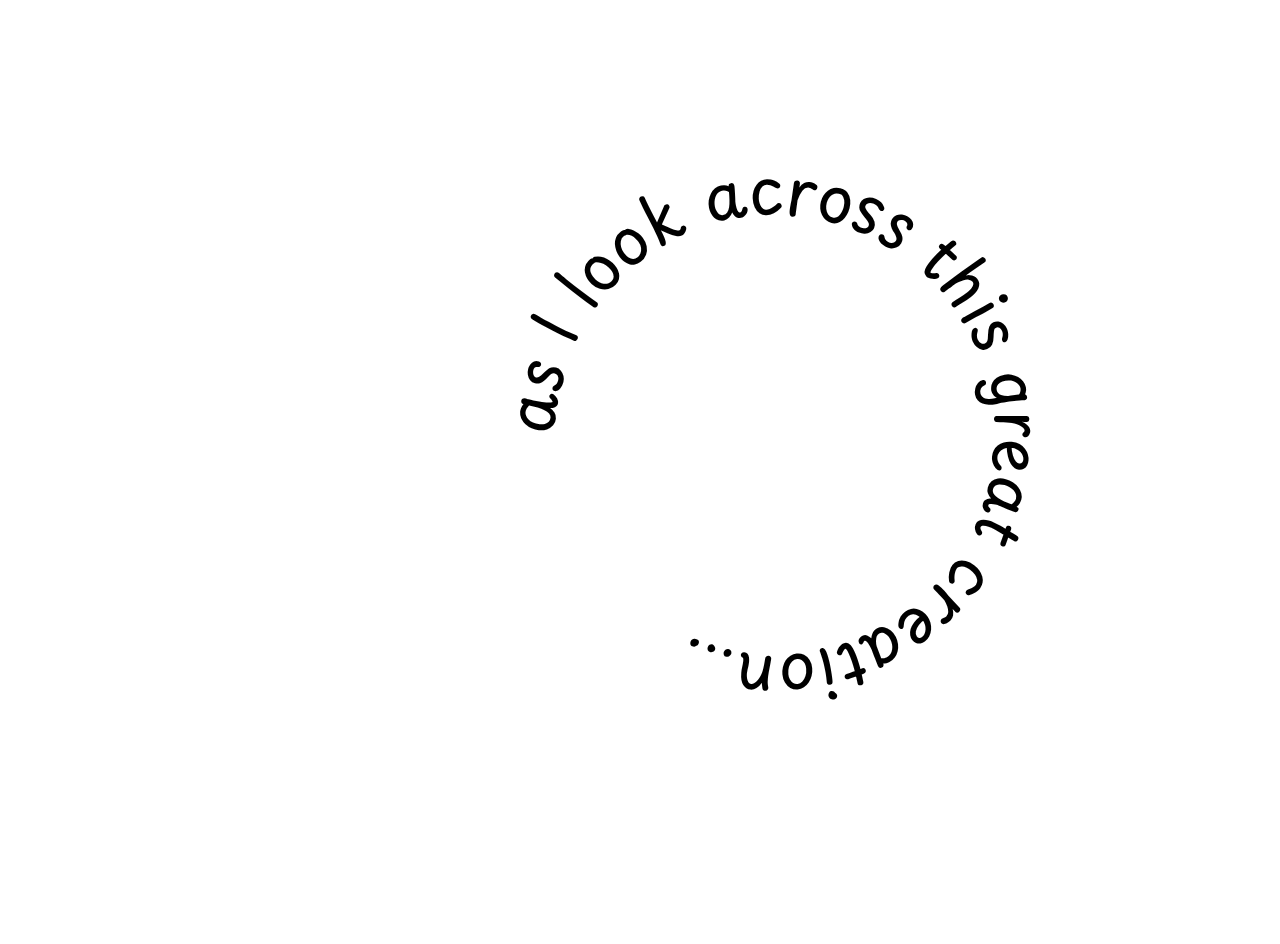
<file: index.html>
<!DOCTYPE html>
<html lang="en">
<head>
	<meta charset="UTF-8">
	<title>Blissed Out F'Days</title>

  <link rel="preconnect" href="https://fonts.googleapis.com">
  <link rel="preconnect" href="https://fonts.gstatic.com" crossorigin>
  <link href="https://fonts.googleapis.com/css2?family=Playpen+Sans:wght@700&display=swap" rel="stylesheet">

  <link rel="stylesheet" href="css/style.css">

</head>
<body>
    <svg viewBox="0 0 100 100" width="400" height="400">
        <defs>
          <path id="circle"
            d="
              M 50, 50
              m -37, 0
              a 37,37 0 1,1 74,0
              a 37,37 0 1,1 -74,0"/>
        </defs>
        <text font-size="11">
          <textPath xlink:href="#circle">
            <a href="pagetwo.html">as I look across this great creation...</a>
          </textPath>
        </text>
      </svg>
</body>
</file>
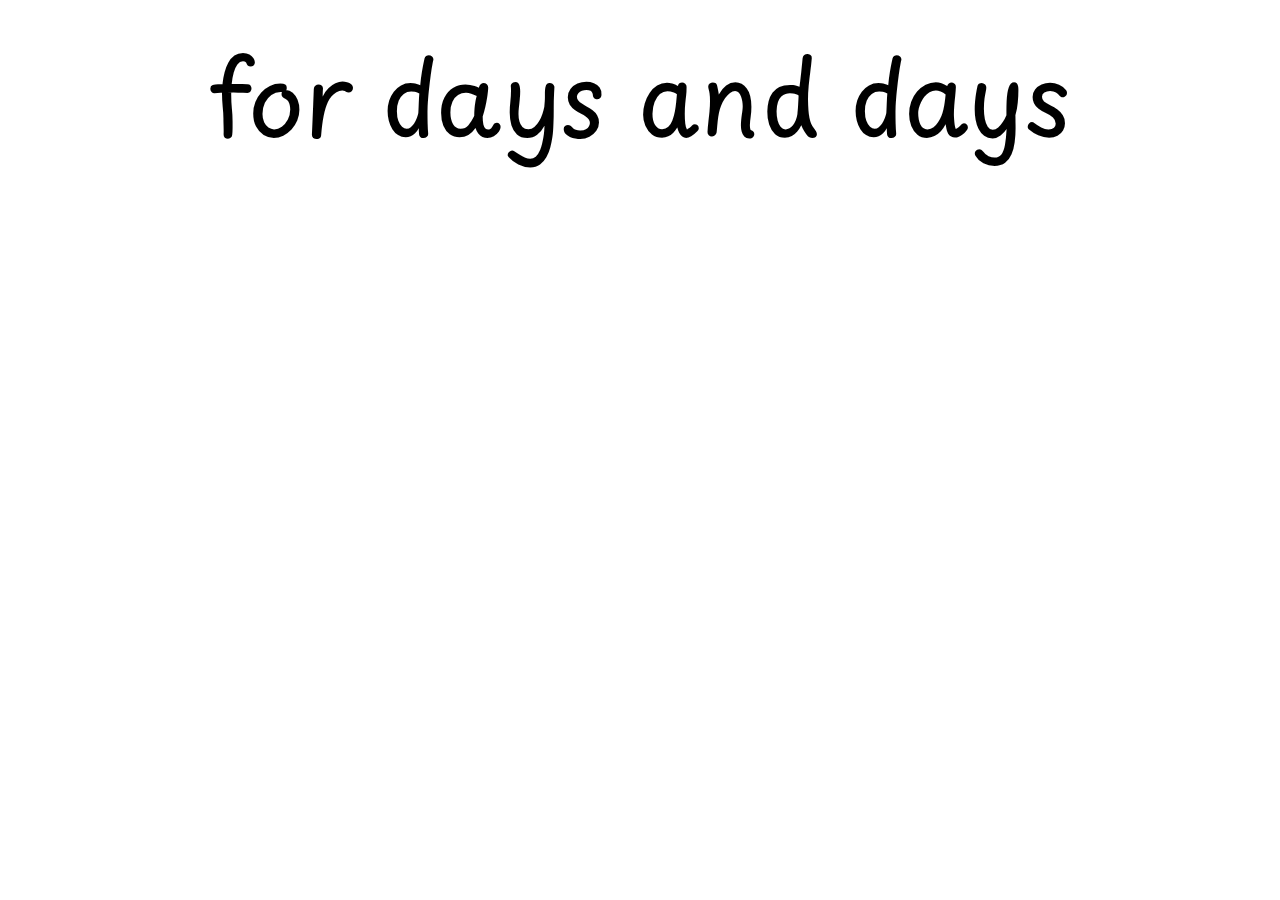
<file: pageeight.html>
<!DOCTYPE html>
<html lang="en">
<head>

	<meta charset="UTF-8">
	<title>Blissed Out F'Days</title>

	<link rel="preconnect" href="https://fonts.googleapis.com">
	<link rel="preconnect" href="https://fonts.gstatic.com" crossorigin>
	<link href="https://fonts.googleapis.com/css2?family=Playpen+Sans:wght@700&display=swap" rel="stylesheet">


    <link rel="stylesheet" href="css/style.css">

</head>
<body>

	<div id="daystwo">
	<a href="index.html"><div class="daysstwo">for days and days</div></a> 
</div>
</body>
</file>
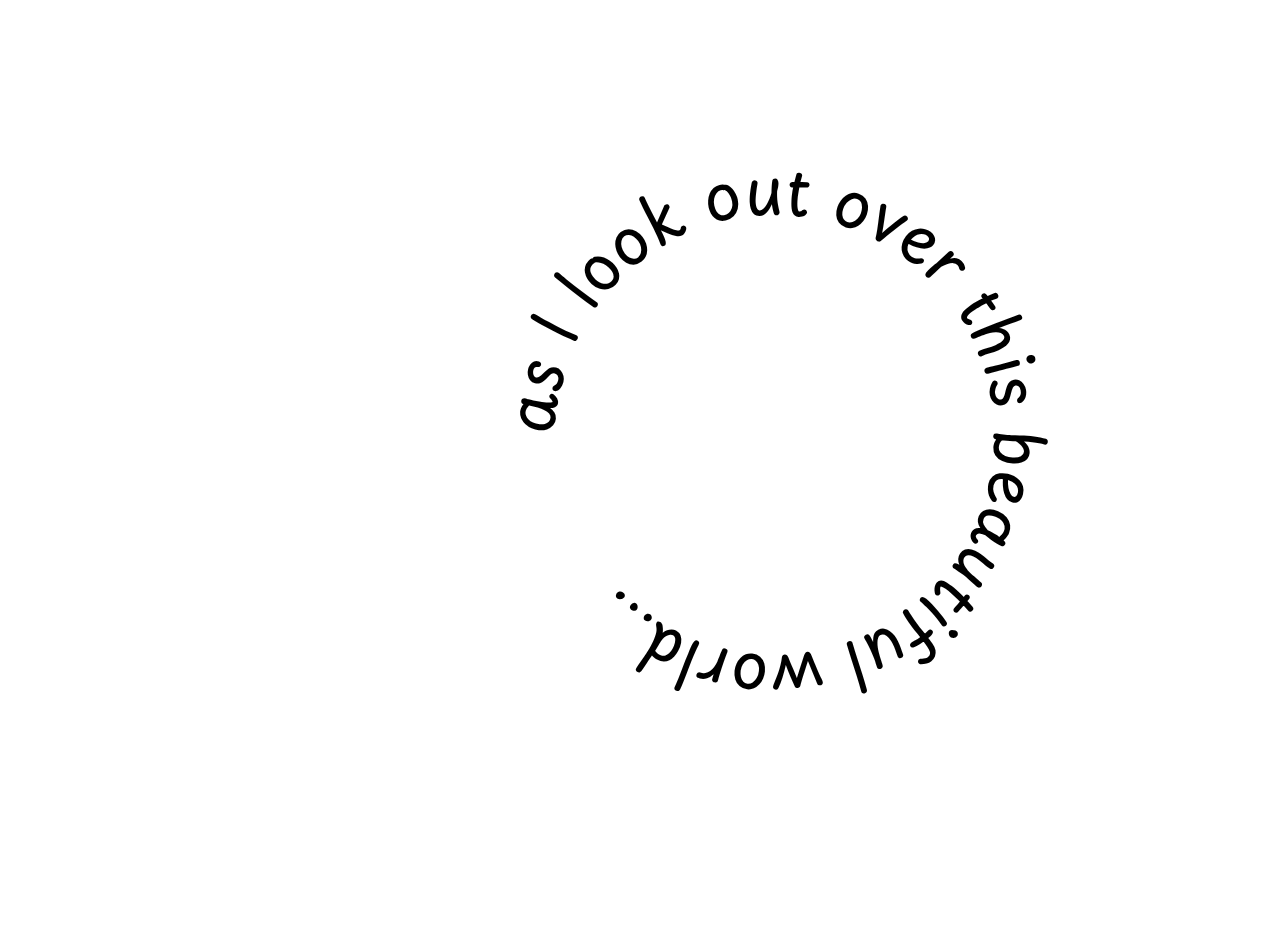
<file: pagefive.html>
<!DOCTYPE html>
<html lang="en">
<head>

	<meta charset="UTF-8">
	<title>Blissed Out F'Days</title>

<link rel="preconnect" href="https://fonts.googleapis.com">
<link rel="preconnect" href="https://fonts.gstatic.com" crossorigin>
<link href="https://fonts.googleapis.com/css2?family=Playpen+Sans:wght@700&display=swap" rel="stylesheet">

    <link rel="stylesheet" href="css/style.css">

</head>
<body>
    <svg viewBox="0 0 100 100" width="400" height="400">
        <defs>
          <path id="circle"
            d="
              M 50, 50
              m -37, 0
              a 37,37 0 1,1 74,0
              a 37,37 0 1,1 -74,0"/>
        </defs>
        <text font-size="11">
          <textPath xlink:href="#circle">
            <a href="pagesix.html">as I look out over this beautiful world...</a>
          </textPath>
        </text>
      </svg>
</file>
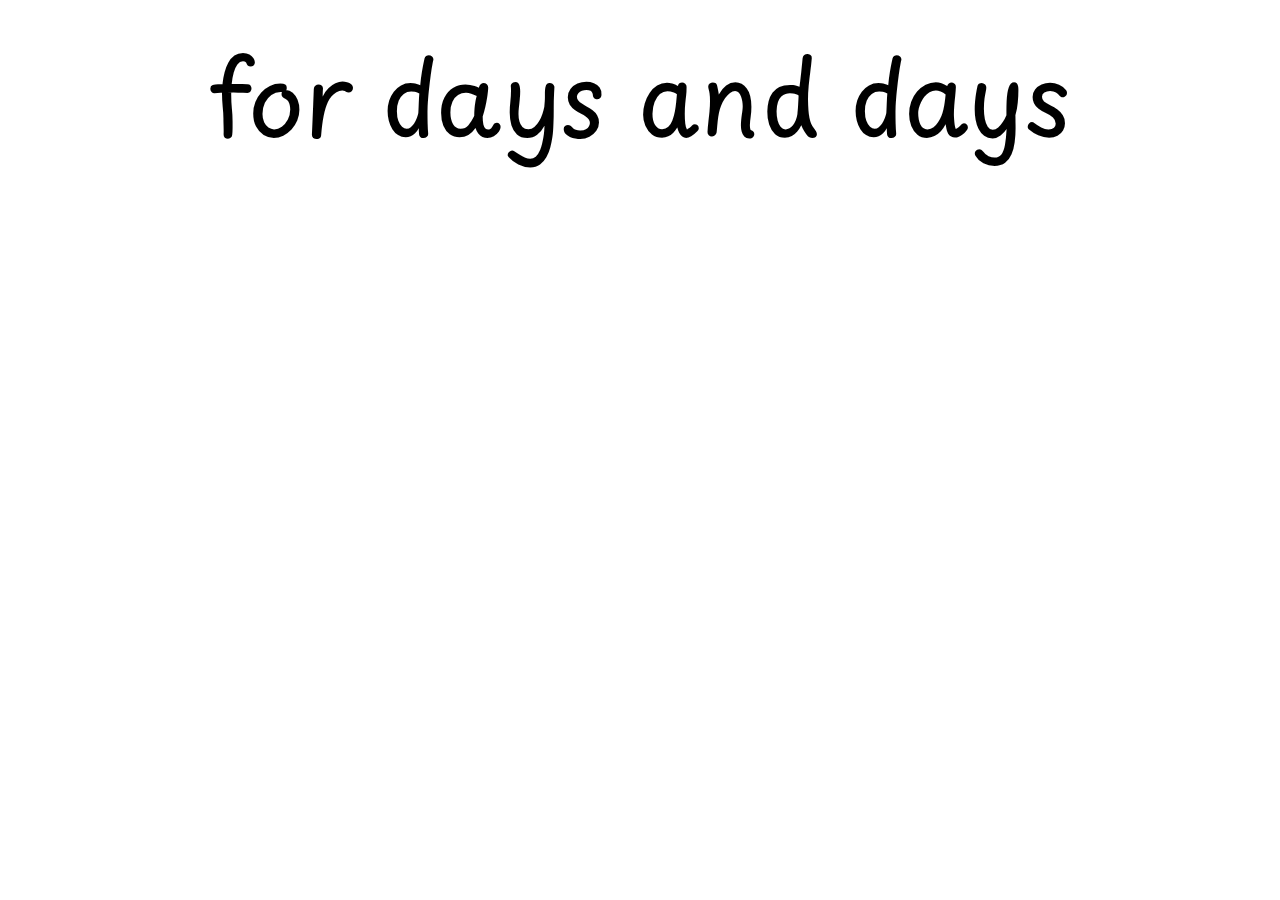
<file: pagefour.html>
<!DOCTYPE html>
<html lang="en">
<head>

	<meta charset="UTF-8">
	<title>Blissed Out F'Days</title>

	<link rel="preconnect" href="https://fonts.googleapis.com">
	<link rel="preconnect" href="https://fonts.gstatic.com" crossorigin>
	<link href="https://fonts.googleapis.com/css2?family=Playpen+Sans:wght@700&display=swap" rel="stylesheet">


    <link rel="stylesheet" href="css/style.css">

</head>
<body>

	<div id="days">
	<a href="pagefive.html"><div class="dayss">for days and days</div></a> 
</div>
</body>
</file>
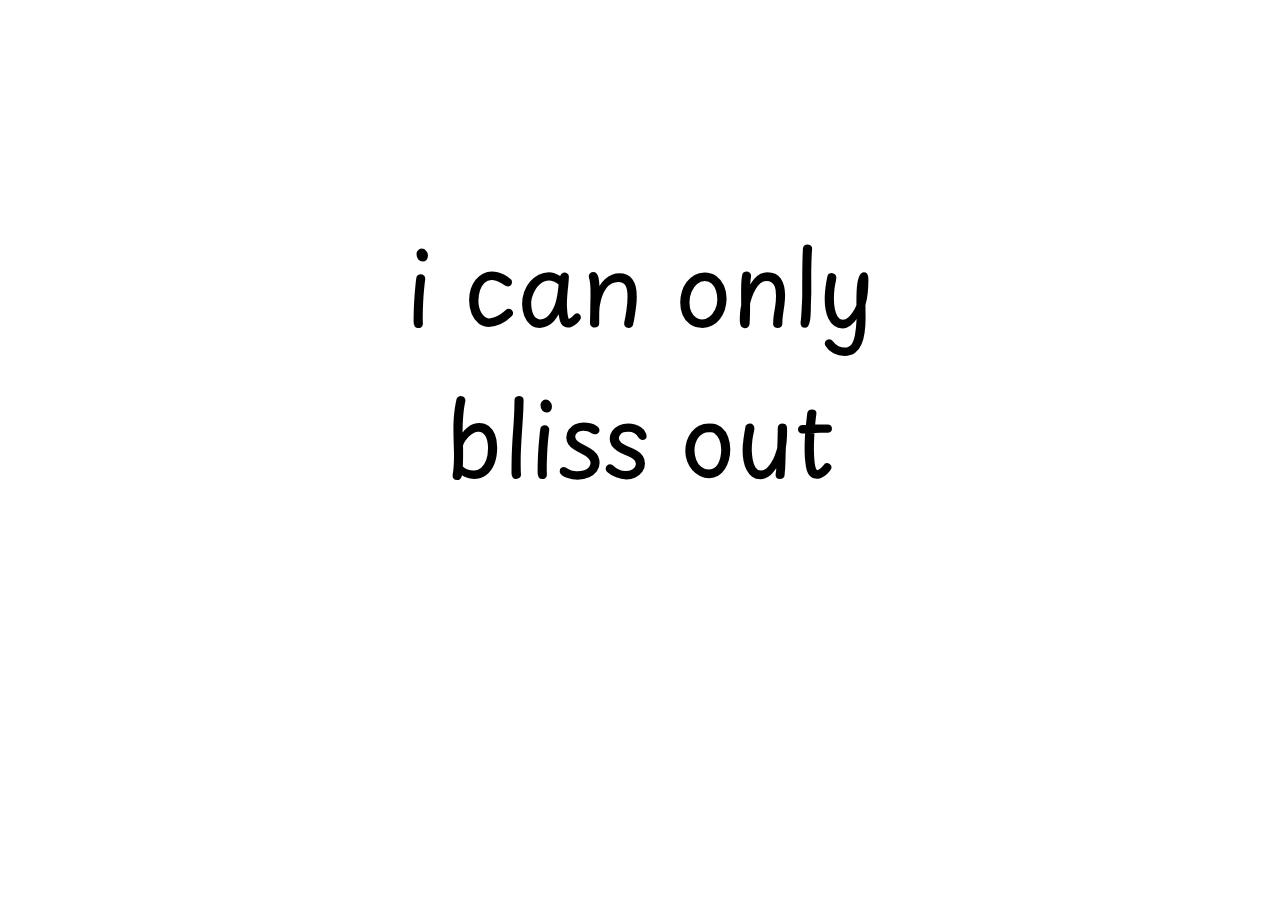
<file: pageseven.html>
<!DOCTYPE html>
<html lang="en">
<head>

	<meta charset="UTF-8">
	<title>Blissed Out F'Days</title>

    <link rel="preconnect" href="https://fonts.googleapis.com">
    <link rel="preconnect" href="https://fonts.gstatic.com" crossorigin>
    <link href="https://fonts.googleapis.com/css2?family=Playpen+Sans:wght@700&display=swap" rel="stylesheet">

    <link rel="stylesheet" href="css/style.css">

</head>
<body>
    <div id="blisstwo">
        <a href="pageeight.html">
            i can only</a></div>
            <div class=outtwo>bliss out</div>
    </div>
</body>
</file>
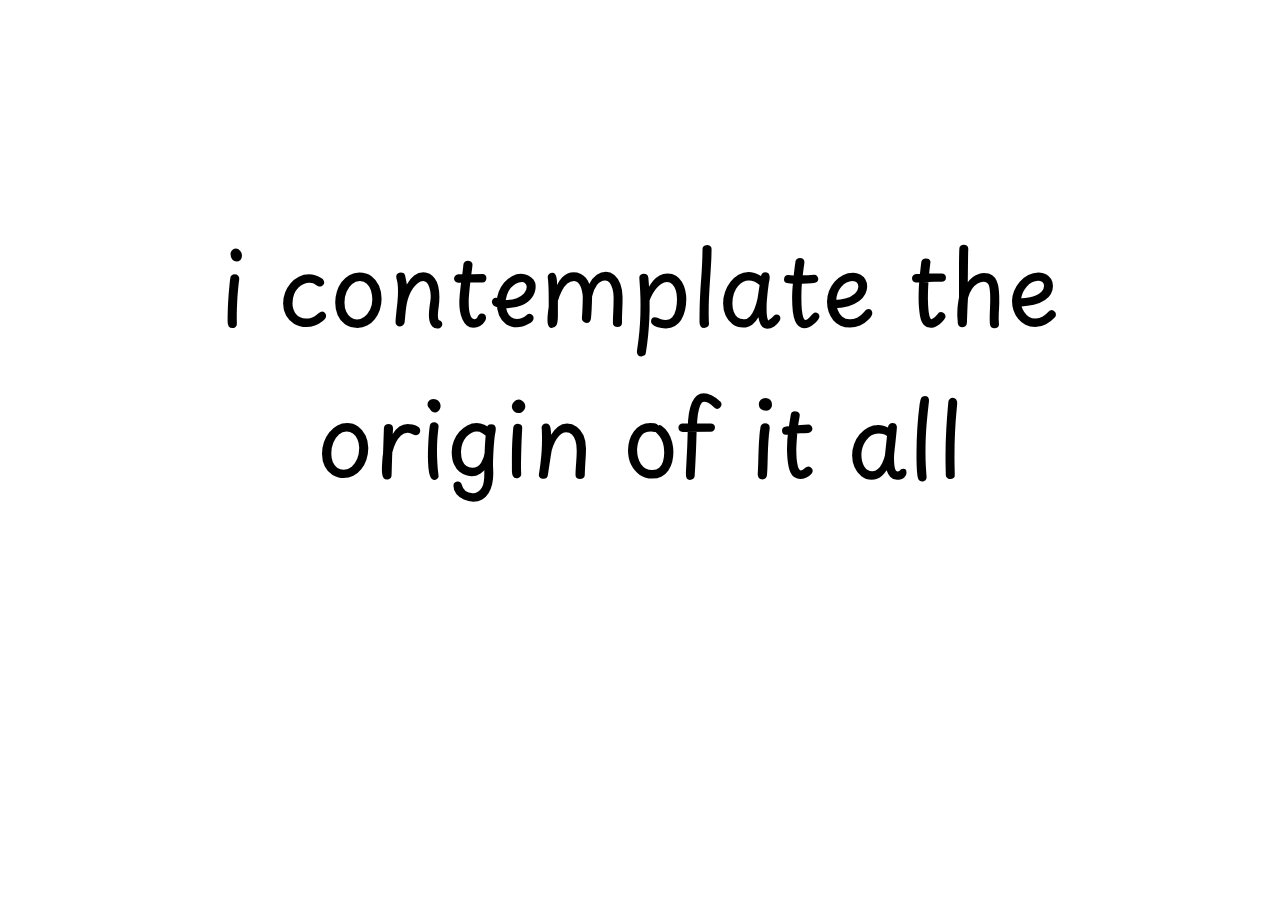
<file: pagesix.html>
<!DOCTYPE html>
<html lang="en">
<head>

	<meta charset="UTF-8">
	<title>Blissed Out F'Days</title>

    <link rel="preconnect" href="https://fonts.googleapis.com">
    <link rel="preconnect" href="https://fonts.gstatic.com" crossorigin>
    <link href="https://fonts.googleapis.com/css2?family=Playpen+Sans:wght@700&display=swap" rel="stylesheet">
     
    <link rel="stylesheet" href="css/style.css">

</head>
<body>
    <div id="contemplate">
    <a href="pageseven.html">i contemplate the origin of it all</a>
    </div>
</file>
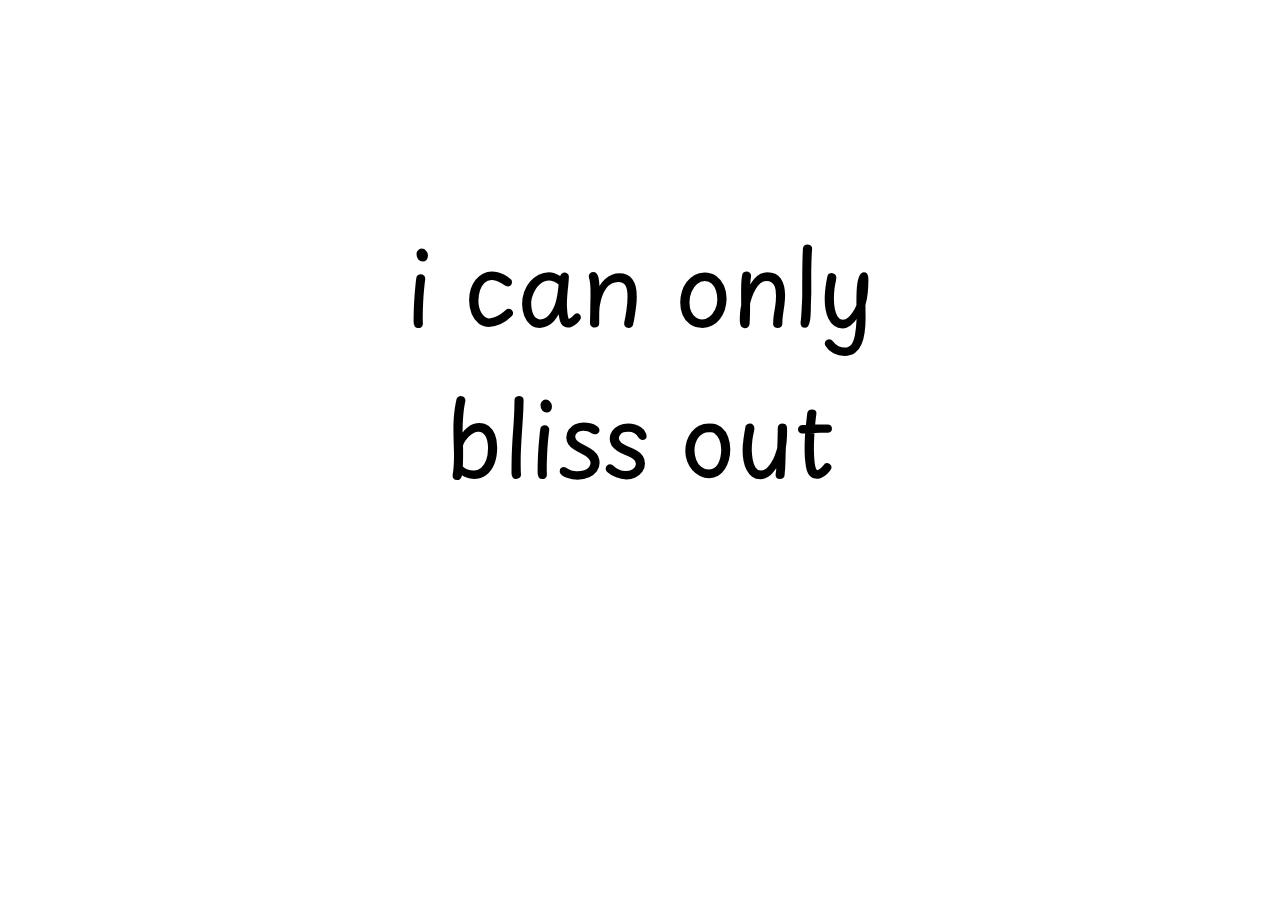
<file: pagethree.html>
<!DOCTYPE html>
<html lang="en">
<head>

	<meta charset="UTF-8">
	<title>Blissed Out F'Days</title>

    <link rel="preconnect" href="https://fonts.googleapis.com">
	<link rel="preconnect" href="https://fonts.gstatic.com" crossorigin>
	<link href="https://fonts.googleapis.com/css2?family=Playpen+Sans:wght@700&display=swap" rel="stylesheet">

    <link rel="stylesheet" href="css/style.css">

</head>
<body>
	<div id="bliss">
	<a href="pagefour.html">
	i can only</a></div>
	<div class=out>bliss out</div>

</body>
</file>
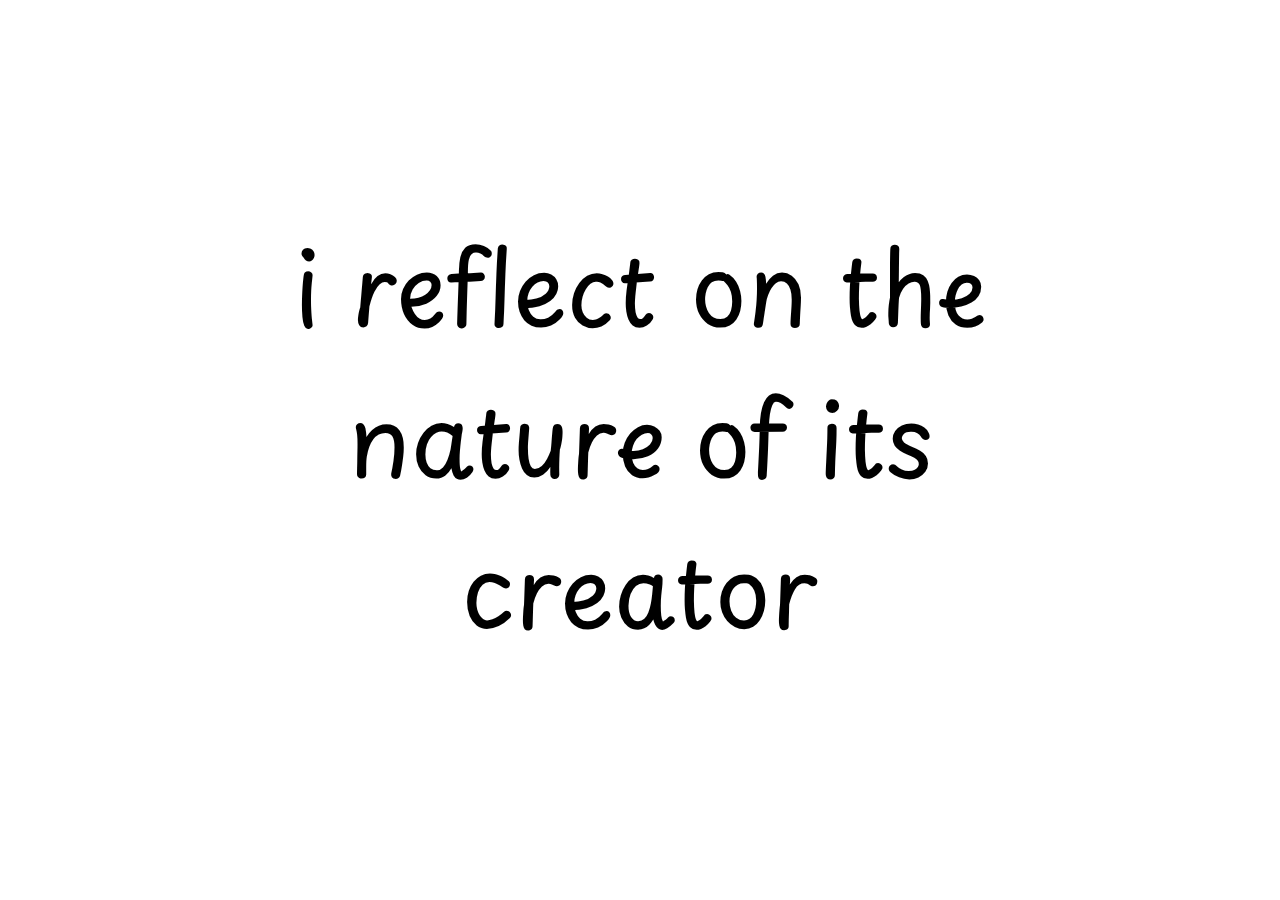
<file: pagetwo.html>
<!DOCTYPE html>
<html lang="en">
<head>

	<meta charset="UTF-8">
	<title>Blissed Out F'Days</title>

    <link rel="preconnect" href="https://fonts.googleapis.com">
    <link rel="preconnect" href="https://fonts.gstatic.com" crossorigin>
    <link href="https://fonts.googleapis.com/css2?family=Playpen+Sans:wght@700&display=swap" rel="stylesheet">

    <link rel="stylesheet" href="css/style.css">
</head>

<body>
    <div id="creator">
    <a href="pagethree.html">i reflect on the nature of its creator</a>
    </div>



</body>
</file>
<file: css/style.css>
*{
    animation-name: introAnimate;
    animation-delay: 0s;
    animation-direction: alternate-reverse;
    animation-duration: 3s;
    animation-fill-mode: both;
    animation-iteration-count: infinite;
    animation-timing-function: ease-in-out;
}

svg {
    margin: 130px 20px 200px 470px;
    align-self: center;
    font-family: 'Playpen Sans', cursive;
    height: auto;
    max-width: 66vmin;
    transform-origin: center;
    width: 66%;
    animation-name: rotate-circle;
    animation-duration: 20s;
    animation-timing-function: linear;
    animation-iteration-count: infinite;
}

#creator{
    transition-property: opacity;
    transition-duration: 3s;
    transition-timing-function: ease-out;
    transition-delay: 0s;
    text-decoration: none;
    font-family: 'Playpen Sans', cursive;
    font-weight: 400;
    font-size: 100px;
    font-style: normal;
    text-align: center;
    margin: 210px;
}

#creator >a{
    color: black;
    text-decoration: none;
}

#creator:hover{
    opacity: 0;
}

#bliss{
    text-decoration: none;
    font-family: 'Playpen Sans', cursive;
    font-size: 100px;
    text-align: center;
    margin-top: 210px;
    animation-name: lefttoright;
    animation-delay: 0s;
    animation-direction: forwards;
    animation-duration: 2s;
    animation-fill-mode: forwards;
    animation-iteration-count: 1;
    animation-timing-function: ease-out;
}

#bliss>a{
    color: black;
    text-decoration: none;
}

#blisstwo{
    text-decoration: none;
    font-family: 'Playpen Sans', cursive;
    font-size: 100px;
    text-align: center;
    margin-top: 210px;
    animation-name: lefttoright;
    animation-delay: 0s;
    animation-direction: forwards;
    animation-duration: 2s;
    animation-fill-mode: forwards;
    animation-iteration-count: 1;
    animation-timing-function: ease-out;
}
    
#blisstwo>a{
    color: black;
    text-decoration: none;
}

.out{
    text-decoration: none;
    font-family: 'Playpen Sans', cursive;
    font-size: 100px;
    text-align: center;
    margin-top: 0px;
    animation-name: outt;
    animation-delay:1s;
    animation-direction: forwards;
    animation-duration: 10s;
    animation-fill-mode: forwards;
    animation-iteration-count: 1;
    animation-timing-function: ease-out;
}

.outtwo{
    text-decoration: none;
    font-family: 'Playpen Sans', cursive;
    font-size: 100px;
    text-align: center;
    margin-top: 0px;
    animation-name: outt;
    animation-delay:1s;
    animation-direction: forwards;
    animation-duration: 10s;
    animation-fill-mode: forwards;
    animation-iteration-count: 1;
    animation-timing-function: ease-out;
}

#days{
    text-decoration: none;
    font-family: 'Playpen Sans', cursive;
    font-size: 100px;
    text-align: center;
    margin: 20px 100px 20px 100px;
    animation-name: dayss;
    animation-delay:0s;
    animation-direction: forwards;
    animation-duration: 5s;
    animation-fill-mode: forwards;
    animation-iteration-count: 1;
}

#days>a{
    color: black;
    text-decoration: none;
}

#daystwo{
    text-decoration: none;
    font-family: 'Playpen Sans', cursive;
    font-size: 100px;
    text-align: center;
    margin: 20px 100px 20px 100px;
    animation-name: dayss;
    animation-delay:0s;
    animation-direction: forwards;
    animation-duration: 5s;
    animation-fill-mode: forwards;
    animation-iteration-count: 1;
}

#daystwo>a{
    color: black;
    text-decoration: none;
}

#contemplate{
    transition-property: opacity;
    transition-duration: 3s;
    transition-timing-function: ease-out;
    transition-delay: 0s;
    text-decoration: none;
    font-family: 'Playpen Sans', cursive;
    font-weight: 400;
    font-size: 100px;
    font-style: normal;
    text-align: center;
    margin: 210px;
}

#contemplate>a{
    color: black;
    text-decoration: none;
}

#contemplate:hover{
    opacity: 0;
}

@keyframes introAnimate {
    from{
        background-color:#99ff8e
    }
    to{
        background-color:#f6f048;
    }
}

@keyframes rotate-circle{
    to {
        transform: rotate(1turn);
    }
}

@keyframes lefttoright{
    from{
        margin-left: 0%;
        opacity: 0;
    }
    to{
        margin-right: 50%;
    }
}

@keyframes outt{
    from{
        margin-left: 100%;
        opacity: 0;
        font-size: 0;
        color: rgb(99, 248, 99);
    }
    to{
        margin:0%;
        transform: rotate(360deg);
        -webkit-transform: rotate(360deg);
        -moz-transform: rotate(360deg);
        -ms-transform:rotate(360deg); 
        -o-transfrom:rotate(360deg);
    }
}

@keyframes dayss{
    from{font-size: 200px;}
    to{font-size: 100;}
}
</file>
